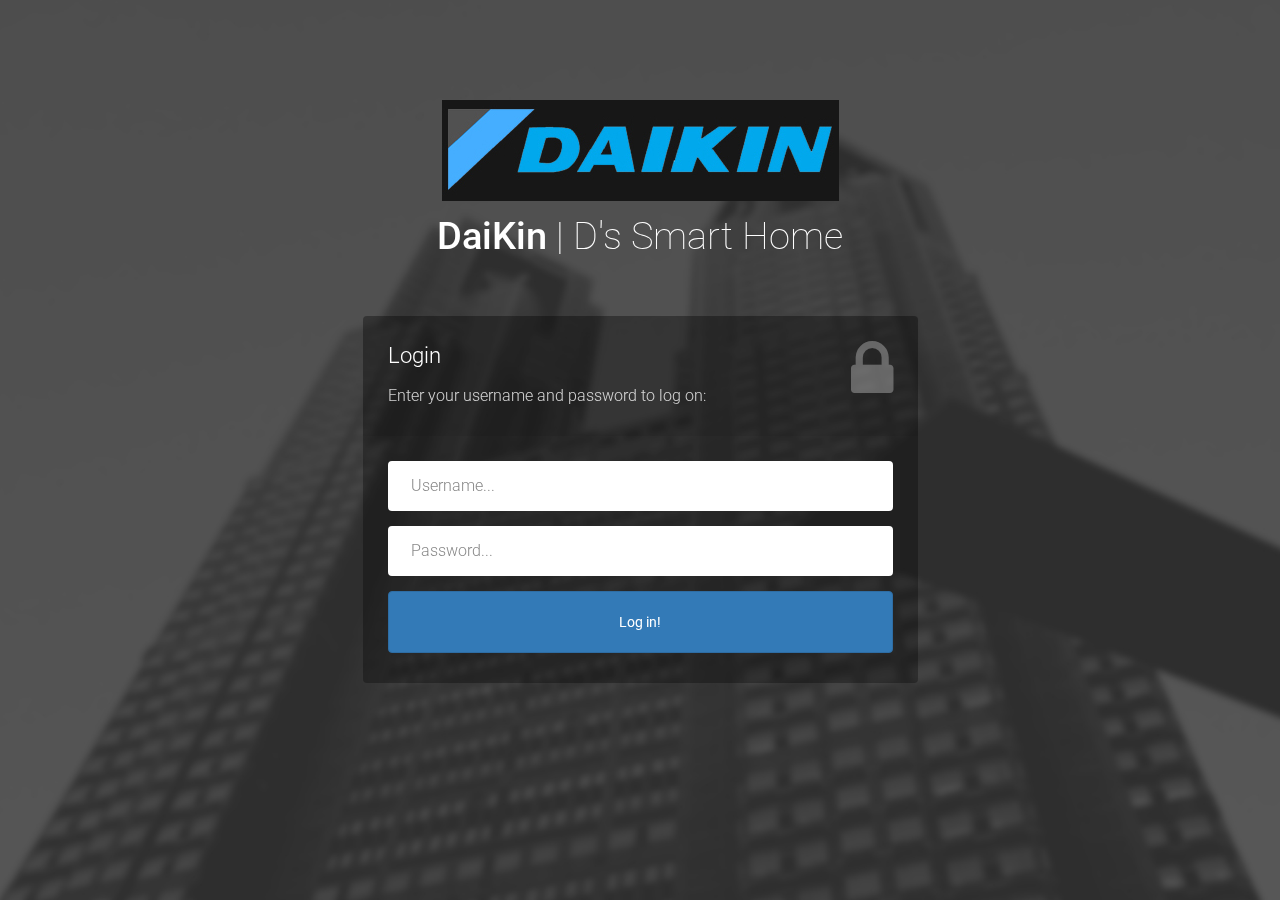
<file: index.html>
<!DOCTYPE html>
<html lang="en">
    <head>
        <meta charset="utf-8">
        <meta http-equiv="X-UA-Compatible" content="IE=edge">
        <meta name="viewport" content="width=device-width, initial-scale=1">
        <title>Daikin | Login</title>
        <!-- CSS -->
        <link rel="stylesheet" href="http://fonts.googleapis.com/css?family=Roboto:400,100,300,500">
        <link rel="stylesheet" href="assets/bootstrap/css/bootstrap.min.css">
        <link rel="stylesheet" href="assets/font-awesome/css/font-awesome.min.css">
		<link rel="stylesheet" href="assets/css/form-elements.css">
        <link rel="stylesheet" href="assets/css/style.css">
        
        <!-- HTML5 Shim and Respond.js IE8 support of HTML5 elements and media queries -->
        <!-- WARNING: Respond.js doesn't work if you view the page via file:// -->
        <!--[if lt IE 9]>
            <script src="https://oss.maxcdn.com/libs/html5shiv/3.7.0/html5shiv.js"></script>
            <script src="https://oss.maxcdn.com/libs/respond.js/1.4.2/respond.min.js"></script>
        <![endif]-->
        <!-- Favicon and touch icons -->
        <link rel="shortcut icon" href="assets/ico/favicon.png">
        <link rel="apple-touch-icon-precomposed" sizes="144x144" href="assets/ico/apple-touch-icon-144-precomposed.png">
        <link rel="apple-touch-icon-precomposed" sizes="114x114" href="assets/ico/apple-touch-icon-114-precomposed.png">
        <link rel="apple-touch-icon-precomposed" sizes="72x72" href="assets/ico/apple-touch-icon-72-precomposed.png">
        <link rel="apple-touch-icon-precomposed" href="assets/ico/apple-touch-icon-57-precomposed.png">
    </head>
    <body>
        <!-- Top content -->
        <div class="top-content">
        	
            <div class="inner-bg">
                <div class="container">
                    <div class="row">
                        <div class="col-sm-8 col-sm-offset-2 text">
                            <img src="assets/img/icon/logo.jpg" alt="">
                            <h1><strong>DaiKin</strong> | D's Smart Home</h1>
                            <div class="description">
                            </div>
                        </div>
                    </div>
                    <div class="row">
                        <div class="col-sm-6 col-sm-offset-3 form-box">
                        	<div class="form-top">
                        		<div class="form-top-left">
                        			<h3>Login </h3>
                            		<p>Enter your username and password to log on:</p>
                        		</div>
                        		<div class="form-top-right">
                        			<i class="fa fa-lock"></i>
                        		</div>
                            </div>
                            <div class="form-bottom">
			                    <form role="form" action="" method="post" class="login-form">
			                    	<div class="form-group">
			                    		<label class="sr-only" for="form-username">Username</label>
			                        	<input type="text" name="form-username" placeholder="Username..." class="form-username form-control" id="form-username">
			                        </div>
			                        <div class="form-group">
			                        	<label class="sr-only" for="form-password">Password</label>
			                        	<input type="password" name="form-password" placeholder="Password..." class="form-password form-control" id="form-password">
			                        </div>
			                        <a href="dashboard.html" class="btn btn-primary btn-block" style="padding: 20px 0px;">Log in!</a>
                                    <!-- <button type="submit" class="btn">Sign in!</button> -->
			                    </form>
		                    </div>
                        </div>
                    </div>
                </div>
            </div>          
        </div>
        <!-- Javascript -->
        <script src="assets/js/jquery-1.11.1.min.js"></script>
        <script src="assets/bootstrap/js/bootstrap.min.js"></script>
        <script src="assets/js/jquery.backstretch.min.js"></script>
        <script src="assets/js/scripts.js"></script>
        <!--[if lt IE 10]>
            <script src="assets/js/placeholder.js"></script>
        <![endif]-->

    </body>

</html>
</file>
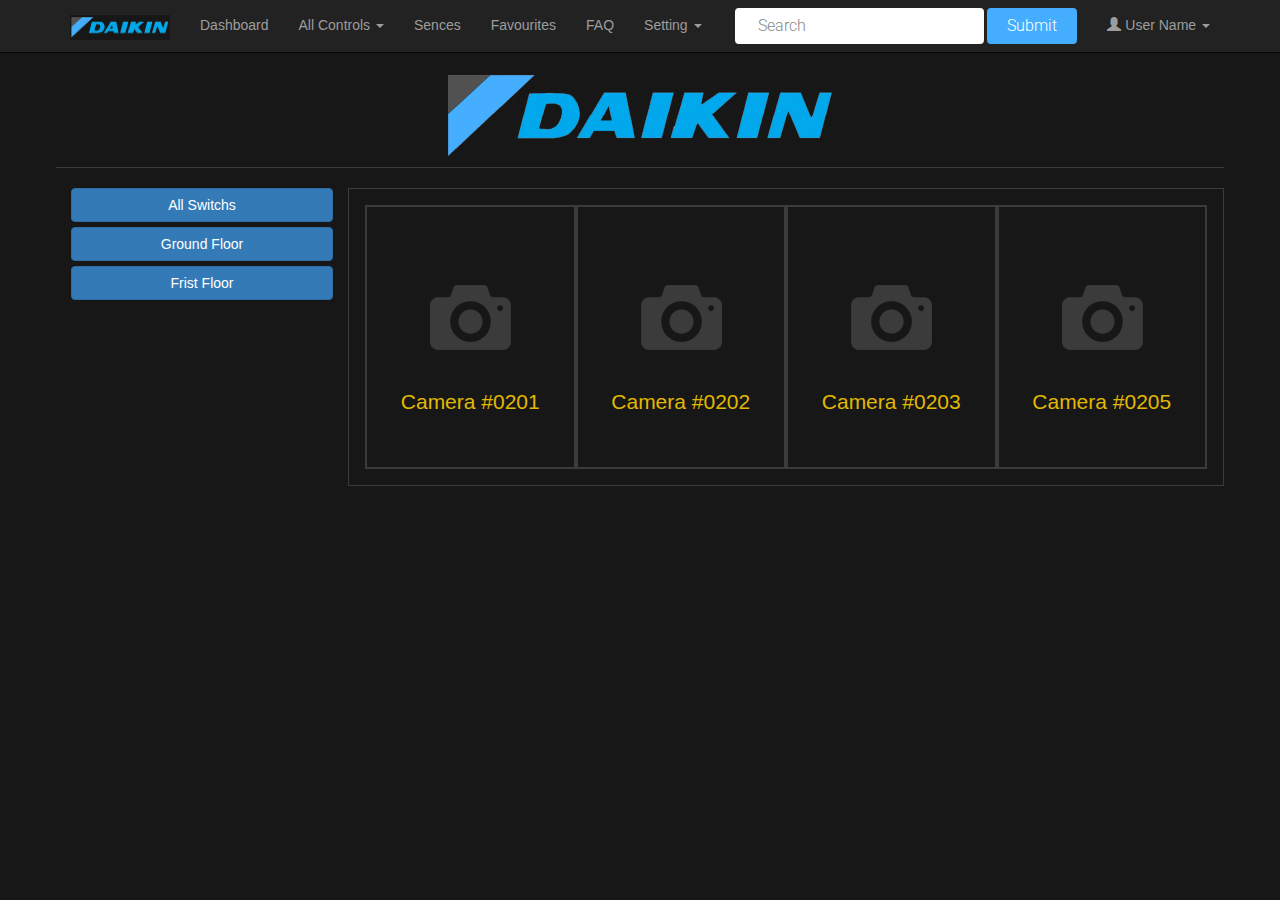
<file: camera.html>
<!DOCTYPE html>
<html lang="en">
    <head>  
        <meta charset="utf-8">
        <meta http-equiv="X-UA-Compatible" content="IE=edge">
        <meta name="viewport" content="width=device-width, initial-scale=1">
        <title>Daikin | Camera</title>
        <!-- CSS -->
        <link rel="stylesheet" href="http://fonts.googleapis.com/css?family=Roboto:400,100,300,500">
        <link rel="stylesheet" href="assets/bootstrap/css/bootstrap.min.css">
        <link rel="stylesheet" href="assets/font-awesome/css/font-awesome.min.css">
		<link rel="stylesheet" href="assets/css/form-elements.css">
        <link rel="stylesheet" href="assets/css/app.css">

        <!-- HTML5 Shim and Respond.js IE8 support of HTML5 elements and media queries -->
        <!-- WARNING: Respond.js doesn't work if you view the page via file:// -->
        <!--[if lt IE 9]>
            <script src="https://oss.maxcdn.com/libs/html5shiv/3.7.0/html5shiv.js"></script>
            <script src="https://oss.maxcdn.com/libs/respond.js/1.4.2/respond.min.js"></script>
        <![endif]-->
        <!-- Favicon and touch icons -->
        <link rel="shortcut icon" href="assets/ico/favicon.png">
        <link rel="apple-touch-icon-precomposed" sizes="144x144" href="assets/ico/apple-touch-icon-144-precomposed.png">
        <link rel="apple-touch-icon-precomposed" sizes="114x114" href="assets/ico/apple-touch-icon-114-precomposed.png">
        <link rel="apple-touch-icon-precomposed" sizes="72x72" href="assets/ico/apple-touch-icon-72-precomposed.png">
        <link rel="apple-touch-icon-precomposed" href="assets/ico/apple-touch-icon-57-precomposed.png">
    </head>
    <!-- body start -->
    <body>
        
 <!-- Fixed navbar -->
    <nav class="navbar navbar-inverse navbar-fixed-top">
      <div class="container">
        <div class="navbar-header">
          <button type="button" class="navbar-toggle collapsed" data-toggle="collapse" data-target="#navbar" aria-expanded="false" aria-controls="navbar">
            <span class="sr-only">Toggle navigation</span>
            <span class="icon-bar"></span>
            <span class="icon-bar"></span>
            <span class="icon-bar"></span>
          </button>
          <a class="navbar-brand" href="#"><img class="d_log img-responsive" src="assets/img/icon/logo.jpg" alt="D_nav_logo" width="100"></a>
        </div>
        <div id="navbar" class="navbar-collapse collapse">
          <ul class="nav navbar-nav">
            <li><a href="dashboard.html">Dashboard</a></li>
            <li class="dropdown">
              <a href="#" class="dropdown-toggle" data-toggle="dropdown" role="button" aria-haspopup="true" aria-expanded="false"><!-- <span class="glyphicon glyphicon-cog" aria-hidden="true"></span> --> All Controls <span class="caret"></span></a>
              <ul class="dropdown-menu">
                <li><a href="camera.html">Camera</a></li>
                <li class="active"><a href="doors.html">Doors</a></li>
                <li><a href="lights.html">Lights</a></li>
                <li><a href="locks.html">Lock</a></li>
                <li><a href="sensor.html">Sensors</a></li>
              </ul>
            </li>
            <li><a href="#">Sences</a></li>
            <li><a href="#">Favourites</a></li>
            <li><a href="#">FAQ</a></li>
            <li class="dropdown">
              <a href="#" class="dropdown-toggle" data-toggle="dropdown" role="button" aria-haspopup="true" aria-expanded="false"><!-- <span class="glyphicon glyphicon-cog" aria-hidden="true"></span> --> Setting <span class="caret"></span></a>
              <ul class="dropdown-menu">
                <li><a href="#"><span class="glyphicon glyphicon-signal" aria-hidden="true"></span> Network Setting</a></li>
                <li role="separator" class="divider"></li>
                <li><a href="#"><span class="glyphicon glyphicon-dashboard" aria-hidden="true"></span> App Setting</a></li>
                <li role="separator" class="divider"></li>
                 <li><a href="#"><a href="#"><span class="glyphicon glyphicon-comment" aria-hidden="true"></span> Support Contact</a></li>
              </ul>
            </li>
          </ul>
          <ul class="nav navbar-nav navbar-right">
            <form class="navbar-form navbar-left">
                <div class="form-group">
                  <input type="text" class="form-control top_nav_search_input" placeholder="Search">
                </div>
             <button type="submit" class="btn btn-default top_nav_search_btn">Submit</button>
            </form>
             <li class="dropdown">
              <a href="#" class="dropdown-toggle" data-toggle="dropdown" role="button" aria-haspopup="true" aria-expanded="false"><span class="glyphicon glyphicon-user" aria-hidden="true"></span> User Name <span class="caret"></span></a>
              <ul class="dropdown-menu">
                <li><a href="#"><span class="glyphicon glyphicon-log-out" aria-hidden="true"></span> Log Out</a></li>
                <li role="separator" class="divider"></li>
                <li><a href="#"><span class="glyphicon glyphicon-user" aria-hidden="true"></span> Edit Profile</a></li>
              </ul>
            </li>
          </ul>
        </div><!--/.nav-collapse -->
      </div>
    </nav>

        <div class="container wrapper dash_wrapper">
            <div class="row">
                    <img class="d_log img-responsive" src="assets/img/icon/logo.jpg" alt="">
            </div>
            
            <div class="row main_contents_container">
                <div class="col-md-3 side-nave">
                    <a href="" class="btn btn-primary btn-block">All Switchs</a>
                    <a href="" class="btn btn-primary btn-block">Ground Floor</a>
                    <a href="" class="btn btn-primary btn-block">Frist Floor</a>
                </div>
                <div class="col-md-9 content_area">
                    <div class="col-md-3 col-sm-4 col-xs-3 dash_content dash_content_yello">
                        <img id="material" class="material dash_content_pic img-responsive" src="assets/img/camera_off.png" alt="">
                        <p class="yello text-center dash_content_label" for="Living RM Lock" >Camera #0201</p>
                    </div>
                     <div class="col-md-3 col-sm-4 col-xs-3 dash_content dash_content_yello">
                        <img id="material" class="material dash_content_pic img-responsive" src="assets/img/camera_off.png" alt="">
                        <p class="yello text-center dash_content_label" for="Living RM Lock" >Camera #0202</p>
                    </div>
                     <div class="col-md-3 col-sm-4 col-xs-3 dash_content dash_content_yello">
                        <img id="material" class="material dash_content_pic img-responsive" src="assets/img/camera_off.png" alt="">
                        <p class="yello text-center dash_content_label" for="Living RM Lock" >Camera #0203</p>
                    </div>
                     <div class="col-md-3 col-sm-4 col-xs-3 dash_content dash_content_yello">
                        <img id="material" class="material dash_content_pic img-responsive" src="assets/img/camera_off.png" alt="">
                        <p class="yello text-center dash_content_label" for="Living RM Lock" >Camera #0205</p>
                    </div>

                    
                </div>
            </div>


        </div>

        <!-- Javascript -->
        <script src="assets/js/jquery-1.11.1.min.js"></script>
         <script>
           $(document).ready(function(){
         
            $('.material').click(function(){
                if (!$(this).hasClass('on')) {
                    $(this).attr('src', 'assets/img/camera_on.png');
                    $(this).addClass('on')
                } else  {
                    $(this).attr('src', 'assets/img/camera_off.png');
                    $(this).removeClass('on')
                }
        });

           });
        </script>
        <script src="assets/bootstrap/js/bootstrap.min.js"></script>
        <!-- <script src="assets/js/jquery.backstretch.min.js"></script> -->
        <script src="assets/js/scripts.js"></script>

    </body>

</html>
</file>
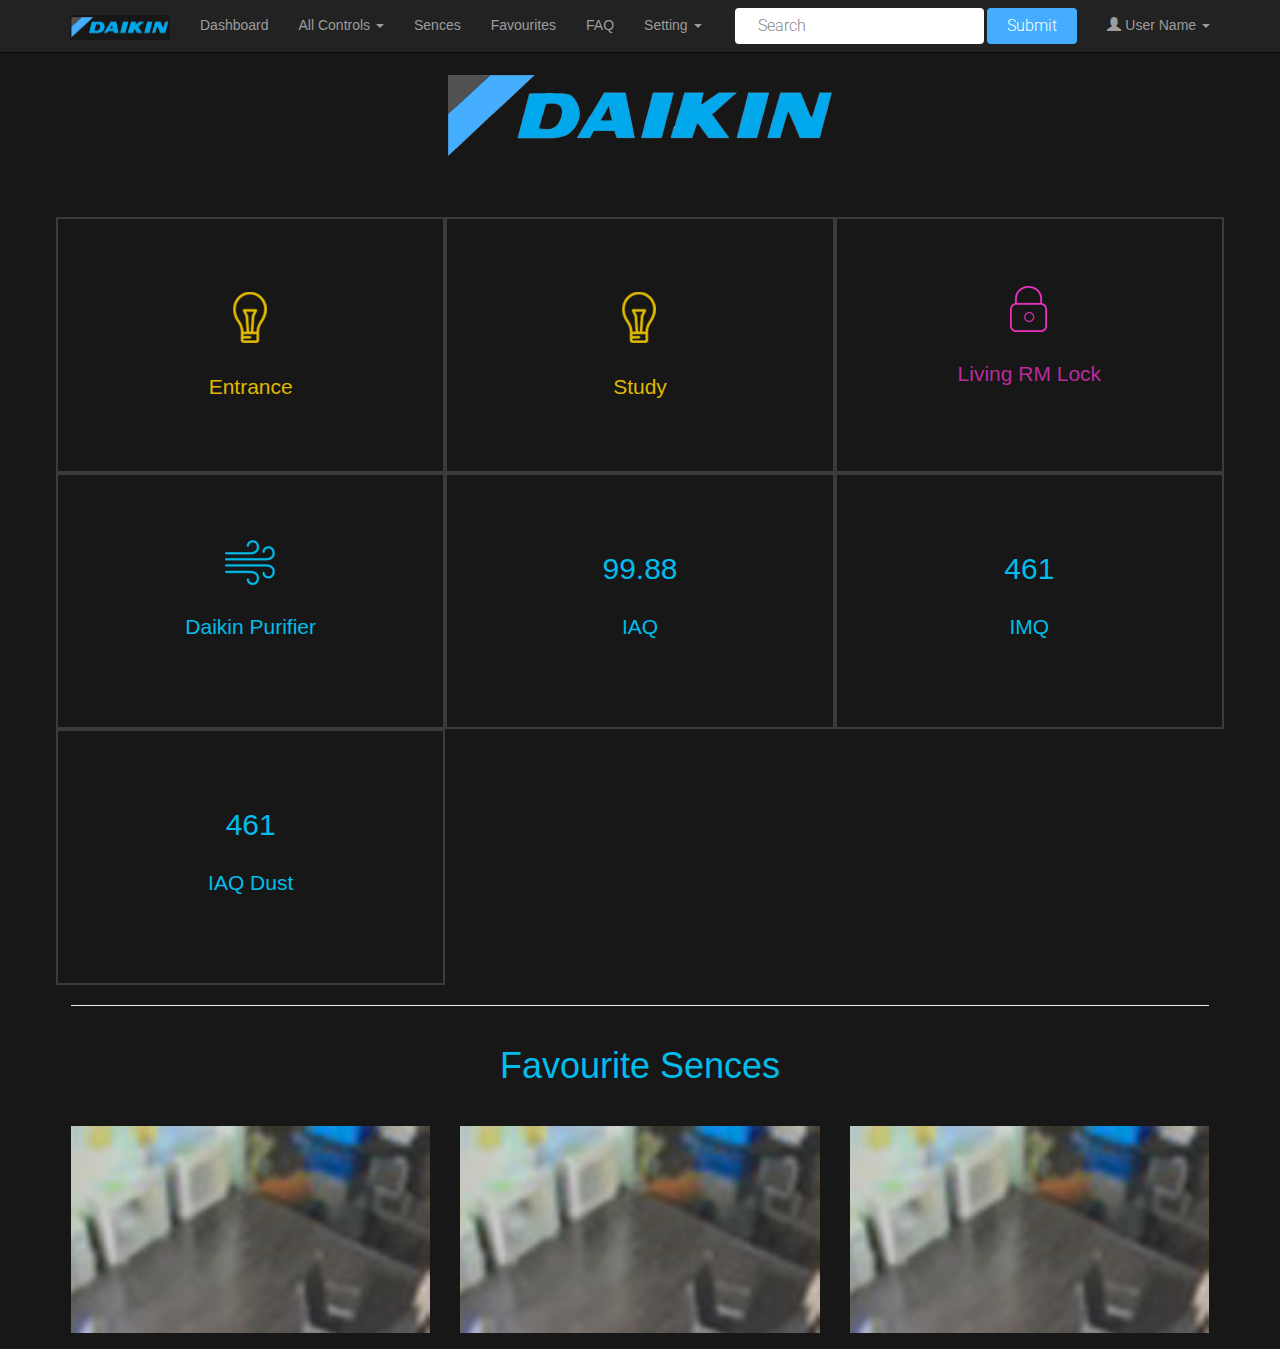
<file: dashboard.html>
<!DOCTYPE html>
<html lang="en">
    <head>
        <meta charset="utf-8">
        <meta http-equiv="X-UA-Compatible" content="IE=edge">
        <meta name="viewport" content="width=device-width, initial-scale=1">
        <title>Daikin | Dashboard</title>
        <!-- CSS -->
        <link rel="stylesheet" href="http://fonts.googleapis.com/css?family=Roboto:400,100,300,500">
        <link rel="stylesheet" href="assets/bootstrap/css/bootstrap.min.css">
        <link rel="stylesheet" href="assets/font-awesome/css/font-awesome.min.css">
		<link rel="stylesheet" href="assets/css/form-elements.css">
        <link rel="stylesheet" href="assets/css/app.css">

        <!-- HTML5 Shim and Respond.js IE8 support of HTML5 elements and media queries -->
        <!-- WARNING: Respond.js doesn't work if you view the page via file:// -->
        <!--[if lt IE 9]>
            <script src="https://oss.maxcdn.com/libs/html5shiv/3.7.0/html5shiv.js"></script>
            <script src="https://oss.maxcdn.com/libs/respond.js/1.4.2/respond.min.js"></script>
        <![endif]-->
        <!-- Favicon and touch icons -->
        <link rel="shortcut icon" href="assets/ico/favicon.png">
        <link rel="apple-touch-icon-precomposed" sizes="144x144" href="assets/ico/apple-touch-icon-144-precomposed.png">
        <link rel="apple-touch-icon-precomposed" sizes="114x114" href="assets/ico/apple-touch-icon-114-precomposed.png">
        <link rel="apple-touch-icon-precomposed" sizes="72x72" href="assets/ico/apple-touch-icon-72-precomposed.png">
        <link rel="apple-touch-icon-precomposed" href="assets/ico/apple-touch-icon-57-precomposed.png">
    </head>
    <!-- body start -->
    <body>
        
 <!-- Fixed navbar -->
    <nav class="navbar navbar-inverse navbar-fixed-top">
      <div class="container">
        <div class="navbar-header">
          <button type="button" class="navbar-toggle collapsed" data-toggle="collapse" data-target="#navbar" aria-expanded="false" aria-controls="navbar">
            <span class="sr-only">Toggle navigation</span>
            <span class="icon-bar"></span>
            <span class="icon-bar"></span>
            <span class="icon-bar"></span>
          </button>
          <a class="navbar-brand" href="#"><img class="d_log img-responsive" src="assets/img/icon/logo.jpg" alt="D_nav_logo" width="100"></a>
        </div>
        <div id="navbar" class="navbar-collapse collapse">
          <ul class="nav navbar-nav">
            <li><a href="dashboard.html">Dashboard</a></li>
            <li class="dropdown">
              <a href="#" class="dropdown-toggle" data-toggle="dropdown" role="button" aria-haspopup="true" aria-expanded="false"><!-- <span class="glyphicon glyphicon-cog" aria-hidden="true"></span> --> All Controls <span class="caret"></span></a>
              <ul class="dropdown-menu">
                <li><a href="camera.html">Camera</a></li>
                <li class="active"><a href="doors.html">Doors</a></li>
                <li><a href="lights.html">Lights</a></li>
                <li><a href="locks.html">Lock</a></li>
                <li><a href="sensor.html">Sensors</a></li>
              </ul>
            </li>
            <li><a href="#">Sences</a></li>
            <li><a href="#">Favourites</a></li>
            <li><a href="#">FAQ</a></li>
            <li class="dropdown">
              <a href="#" class="dropdown-toggle" data-toggle="dropdown" role="button" aria-haspopup="true" aria-expanded="false"><!-- <span class="glyphicon glyphicon-cog" aria-hidden="true"></span> --> Setting <span class="caret"></span></a>
              <ul class="dropdown-menu">
                <li><a href="#"><span class="glyphicon glyphicon-signal" aria-hidden="true"></span> Network Setting</a></li>
                <li role="separator" class="divider"></li>
                <li><a href="#"><span class="glyphicon glyphicon-dashboard" aria-hidden="true"></span> App Setting</a></li>
                <li role="separator" class="divider"></li>
                 <li><a href="#"><a href="#"><span class="glyphicon glyphicon-comment" aria-hidden="true"></span> Support Contact</a></li>
              </ul>
            </li>
          </ul>
          <ul class="nav navbar-nav navbar-right">
            <form class="navbar-form navbar-left">
                <div class="form-group">
                  <input type="text" class="form-control top_nav_search_input" placeholder="Search">
                </div>
             <button type="submit" class="btn btn-default top_nav_search_btn">Submit</button>
            </form>
             <li class="dropdown">
              <a href="#" class="dropdown-toggle" data-toggle="dropdown" role="button" aria-haspopup="true" aria-expanded="false"><span class="glyphicon glyphicon-user" aria-hidden="true"></span> User Name <span class="caret"></span></a>
              <ul class="dropdown-menu">
                <li><a href="#"><span class="glyphicon glyphicon-log-out" aria-hidden="true"></span> Log Out</a></li>
                <li role="separator" class="divider"></li>
                <li><a href="#"><span class="glyphicon glyphicon-user" aria-hidden="true"></span> Edit Profile</a></li>
              </ul>
            </li>
          </ul>
        </div><!--/.nav-collapse -->
      </div>
    </nav>

        <div class="container wrapper dash_wrapper">
            <div class="row">
                    <img class="d_log img-responsive" src="assets/img/icon/logo.jpg" alt="">
            </div>

            <div class="row dash_content_container">
                <!-- Entrance -->
                <div class="col-md-4 col-sm-4 col-xs-4 dash_content">
                    <a href="" style="text-decoration: none;">
                        <img class="dash_content_pic img-responsive" src="assets/img/icon/4.jpg" alt="">
                        <p class="yello text-center dash_content_label" for="Entrance" >Entrance</p>
                    </a>
                </div>
                <!-- Study -->
                <div class="col-md-4 col-sm-4 col-xs-4 dash_content">
                    <a href="" style="text-decoration: none;">
                        <img class="dash_content_pic img-responsive" src="assets/img/icon/4.jpg" alt="">
                        <p class="yello text-center dash_content_label" for="Study" >Study</p>
                    </a>
                </div>
                <!-- Living RM Lock -->
                <div class="col-md-4 col-sm-4 col-xs-4 dash_content dash_content_pink">
                    <a href="" style="text-decoration: none;">
                        <img class="dash_content_pic img-responsive" src="assets/img/icon/8.jpg" alt="">
                        <p class="pink text-center dash_content_label" for="Living RM Lock" >Living RM Lock</p>
                    </a>
                </div>
                 <!-- Daikin Purifier -->
                <div class="col-md-4 col-sm-4 col-xs-4 dash_content dash_content_blue">
                    <a href="" style="text-decoration: none;">
                        <img class="dash_content_pic img-responsive" src="assets/img/icon/22.jpg" alt="">
                        <p class="blue text-center dash_content_label" for="Living RM Lock" >Daikin Purifier</p>
                    </a>
                </div>
                 <!-- IAQ  -->
                <div class="col-md-4 col-sm-4 col-xs-4 dash_content dash_content_blue">
                    <a href="" style="text-decoration: none;">
                        <h2 class="blue text-center dash_content_text">99.88</h3>
                        <p class="blue text-center dash_content_label" for="IAQ" >IAQ</p>
                    </a>
                </div>
                <!-- IMQ Purifier -->
                <div class="col-md-4 col-sm-4 col-xs-4 dash_content dash_content_blue">
                    <a href="" style="text-decoration: none;">
                          <h2 class="blue text-center dash_content_text">461</h3>
                        <p class="blue text-center dash_content_label" for="IMQ" >IMQ</p>
                    </a>
                </div>
                <!-- IAQ Dust Purifier -->
                <div class="col-md-4 col-sm-4 col-xs-4 dash_content dash_content_blue">
                    <a href="" style="text-decoration: none;">
                          <h2 class="blue text-center dash_content_text">461</h3>
                        <p class="blue text-center dash_content_label" for="IAQ Dust" >IAQ Dust</p>
                    </a>
                </div>  
            </div>
            <hr>
            <div class="row sence_container">
                <h1 class="text-center blue"> Favourite Sences</h1>
                <br>    
                <!--Sence1 -->
                <div class="col-md-4 col-sm-6 col-xs-12  dash_sence dash_content_yellow">
                    <a href="" style="text-decoration: none;">
                          <img class="img-responsive dash_content_sence" src="assets/img/dashboard_sence_1.jpg" alt="Sence_1">
                    </a>
                </div>
                <!--Sence2 -->
                <div class="col-md-4 col-sm-6 col-xs-12 dash_sence dash_content_yellow">
                    <a href="" style="text-decoration: none;">
                          <img class="img-responsive dash_content_sence" src="assets/img/dashboard_sence_1.jpg" alt="Sence_1">
                    </a>
                </div>
                 <!--Sence3 -->
               <div class="col-md-4 col-sm-6 col-xs-12 dash_sence  dash_content_yellow">
                    <a href="" style="text-decoration: none;">
                          <img class="img-responsive dash_content_sence" src="assets/img/dashboard_sence_1.jpg" alt="Sence_1">
                    </a>
                </div>
            </div>


        </div>

        <!-- Javascript -->
        <script src="assets/js/jquery-1.11.1.min.js"></script>
        <script src="assets/bootstrap/js/bootstrap.min.js"></script>
        <!-- <script src="assets/js/jquery.backstretch.min.js"></script> -->
        <script src="assets/js/scripts.js"></script>
    </body>

</html>
</file>
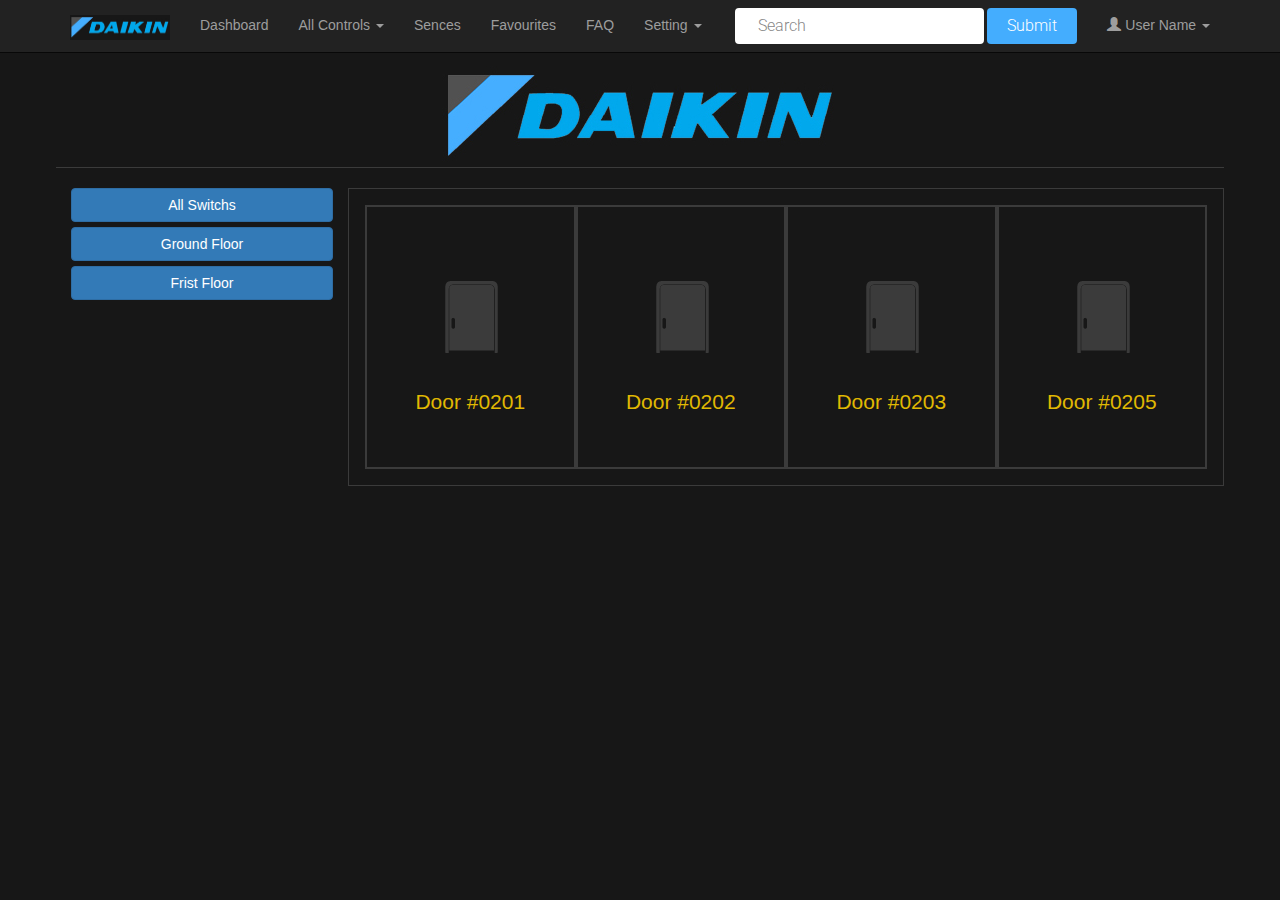
<file: doors.html>
<!DOCTYPE html>
<html lang="en">
    <head>
        <meta charset="utf-8">
        <meta http-equiv="X-UA-Compatible" content="IE=edge">
        <meta name="viewport" content="width=device-width, initial-scale=1">
        <title>Daikin | Doors</title>
        <!-- CSS -->
        <link rel="stylesheet" href="http://fonts.googleapis.com/css?family=Roboto:400,100,300,500">
        <link rel="stylesheet" href="assets/bootstrap/css/bootstrap.min.css">
        <link rel="stylesheet" href="assets/font-awesome/css/font-awesome.min.css">
		<link rel="stylesheet" href="assets/css/form-elements.css">
        <link rel="stylesheet" href="assets/css/app.css">

        <!-- HTML5 Shim and Respond.js IE8 support of HTML5 elements and media queries -->
        <!-- WARNING: Respond.js doesn't work if you view the page via file:// -->
        <!--[if lt IE 9]>
            <script src="https://oss.maxcdn.com/libs/html5shiv/3.7.0/html5shiv.js"></script>
            <script src="https://oss.maxcdn.com/libs/respond.js/1.4.2/respond.min.js"></script>
        <![endif]-->
        <!-- Favicon and touch icons -->
        <link rel="shortcut icon" href="assets/ico/favicon.png">
        <link rel="apple-touch-icon-precomposed" sizes="144x144" href="assets/ico/apple-touch-icon-144-precomposed.png">
        <link rel="apple-touch-icon-precomposed" sizes="114x114" href="assets/ico/apple-touch-icon-114-precomposed.png">
        <link rel="apple-touch-icon-precomposed" sizes="72x72" href="assets/ico/apple-touch-icon-72-precomposed.png">
        <link rel="apple-touch-icon-precomposed" href="assets/ico/apple-touch-icon-57-precomposed.png">
    </head>
    <!-- body start -->
    <body>
        
 <!-- Fixed navbar -->
    <nav class="navbar navbar-inverse navbar-fixed-top">
      <div class="container">
        <div class="navbar-header">
          <button type="button" class="navbar-toggle collapsed" data-toggle="collapse" data-target="#navbar" aria-expanded="false" aria-controls="navbar">
            <span class="sr-only">Toggle navigation</span>
            <span class="icon-bar"></span>
            <span class="icon-bar"></span>
            <span class="icon-bar"></span>
          </button>
          <a class="navbar-brand" href="#"><img class="d_log img-responsive" src="assets/img/icon/logo.jpg" alt="D_nav_logo" width="100"></a>
        </div>
        <div id="navbar" class="navbar-collapse collapse">
          <ul class="nav navbar-nav">
            <li><a href="dashboard.html">Dashboard</a></li>
            <li class="dropdown">
              <a href="#" class="dropdown-toggle" data-toggle="dropdown" role="button" aria-haspopup="true" aria-expanded="false"><!-- <span class="glyphicon glyphicon-cog" aria-hidden="true"></span> --> All Controls <span class="caret"></span></a>
              <ul class="dropdown-menu">
                <li><a href="camera.html">Camera</a></li>
                <li class="active"><a href="doors.html">Doors</a></li>
                <li><a href="lights.html">Lights</a></li>
                <li><a href="locks.html">Lock</a></li>
                <li><a href="sensor.html">Sensors</a></li>
              </ul>
            </li>
            <li><a href="#">Sences</a></li>
            <li><a href="#">Favourites</a></li>
            <li><a href="#">FAQ</a></li>
            <li class="dropdown">
              <a href="#" class="dropdown-toggle" data-toggle="dropdown" role="button" aria-haspopup="true" aria-expanded="false"><!-- <span class="glyphicon glyphicon-cog" aria-hidden="true"></span> --> Setting <span class="caret"></span></a>
              <ul class="dropdown-menu">
                <li><a href="#"><span class="glyphicon glyphicon-signal" aria-hidden="true"></span> Network Setting</a></li>
                <li role="separator" class="divider"></li>
                <li><a href="#"><span class="glyphicon glyphicon-dashboard" aria-hidden="true"></span> App Setting</a></li>
                <li role="separator" class="divider"></li>
                 <li><a href="#"><a href="#"><span class="glyphicon glyphicon-comment" aria-hidden="true"></span> Support Contact</a></li>
              </ul>
            </li>
          </ul>
          <ul class="nav navbar-nav navbar-right">
            <form class="navbar-form navbar-left">
                <div class="form-group">
                  <input type="text" class="form-control top_nav_search_input" placeholder="Search">
                </div>
             <button type="submit" class="btn btn-default top_nav_search_btn">Submit</button>
            </form>
             <li class="dropdown">
              <a href="#" class="dropdown-toggle" data-toggle="dropdown" role="button" aria-haspopup="true" aria-expanded="false"><span class="glyphicon glyphicon-user" aria-hidden="true"></span> User Name <span class="caret"></span></a>
              <ul class="dropdown-menu">
                <li><a href="#"><span class="glyphicon glyphicon-log-out" aria-hidden="true"></span> Log Out</a></li>
                <li role="separator" class="divider"></li>
                <li><a href="#"><span class="glyphicon glyphicon-user" aria-hidden="true"></span> Edit Profile</a></li>
              </ul>
            </li>
          </ul>
        </div><!--/.nav-collapse -->
      </div>
    </nav>

        <div class="container wrapper dash_wrapper">
            <div class="row">
                    <img class="d_log img-responsive" src="assets/img/icon/logo.jpg" alt="">
            </div>
            
            <div class="row main_contents_container">
                <div class="col-md-3 side-nave">
                    <a href="" class="btn btn-primary btn-block">All Switchs</a>
                    <a href="" class="btn btn-primary btn-block">Ground Floor</a>
                    <a href="" class="btn btn-primary btn-block">Frist Floor</a>
                </div>
                <div class="col-md-9 content_area">
                    <div class="col-md-3 col-sm-4 col-xs-3 dash_content dash_content_yello">
                        <img id="material" class="material dash_content_pic img-responsive" src="assets/img/door_close.png" alt="">
                        <p class="yello text-center dash_content_label" for="Living RM Lock" >Door #0201</p>
                    </div>
                     <div class="col-md-3 col-sm-4 col-xs-3 dash_content dash_content_yello">
                        <img id="material" class="material dash_content_pic img-responsive" src="assets/img/door_close.png" alt="">
                        <p class="yello text-center dash_content_label" for="Living RM Lock" >Door #0202</p>
                    </div>
                     <div class="col-md-3 col-sm-4 col-xs-3 dash_content dash_content_yello">
                        <img id="material" class="material dash_content_pic img-responsive" src="assets/img/door_close.png" alt="">
                        <p class="yello text-center dash_content_label" for="Living RM Lock" >Door #0203</p>
                    </div>
                     <div class="col-md-3 col-sm-4 col-xs-3 dash_content dash_content_yello">
                        <img id="material" class="material dash_content_pic img-responsive" src="assets/img/door_close.png" alt="">
                        <p class="yello text-center dash_content_label" for="Living RM Lock" >Door #0205</p>
                    </div>

                    
                </div>
            </div>


        </div>

        <!-- Javascript -->
        <script src="assets/js/jquery-1.11.1.min.js"></script>
         <script>
           $(document).ready(function(){
         
            $('.material').click(function(){
                if (!$(this).hasClass('on')) {
                    $(this).attr('src', 'assets/img/door_open.png');
                    $(this).addClass('on')
                } else  {
                    $(this).attr('src', 'assets/img/door_close.png');
                    $(this).removeClass('on')
                }
        });

           });
        </script>
        <script src="assets/bootstrap/js/bootstrap.min.js"></script>
        <!-- <script src="assets/js/jquery.backstretch.min.js"></script> -->
        <script src="assets/js/scripts.js"></script>

    </body>

</html>
</file>
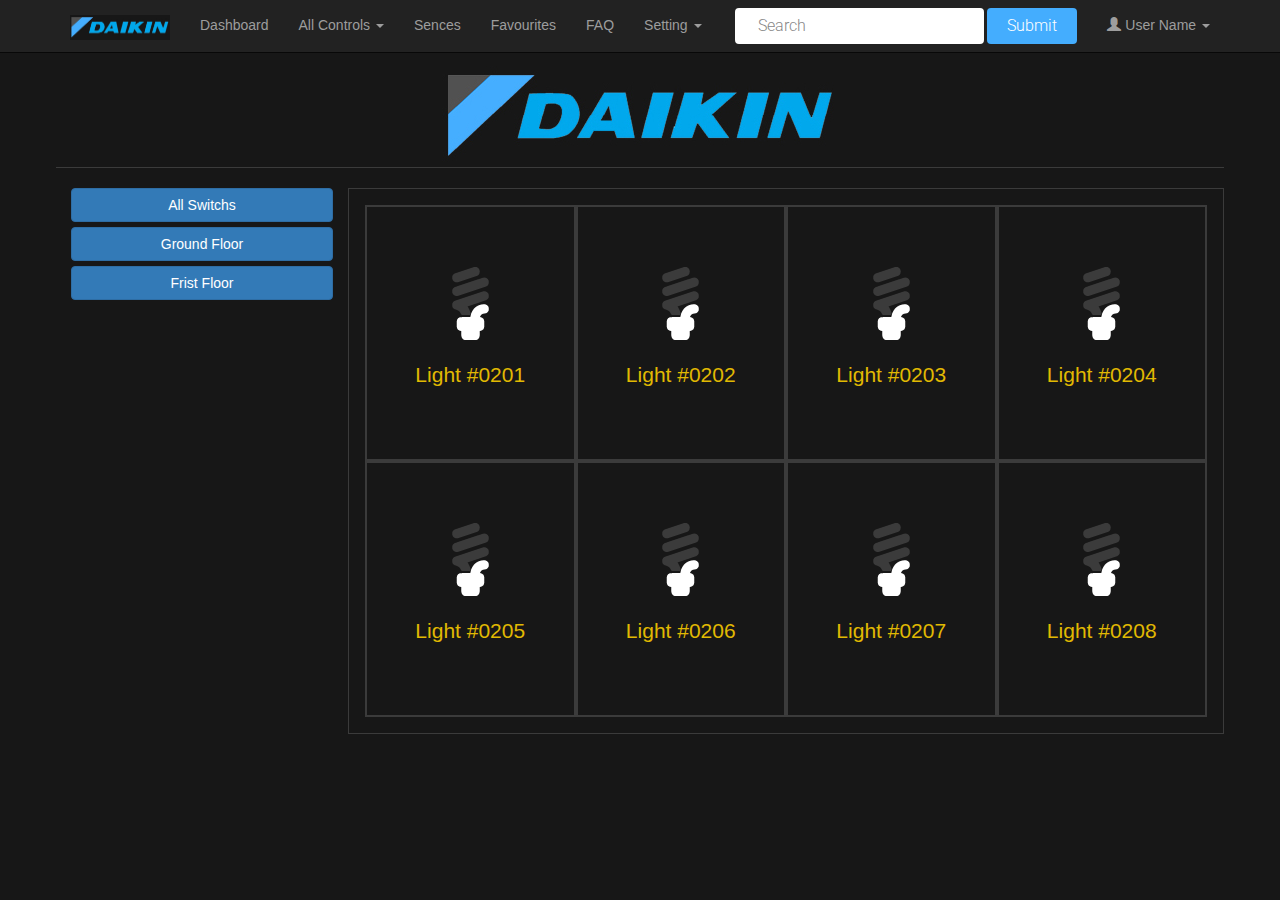
<file: lights.html>
<!DOCTYPE html>
<html lang="en">
    <head>
        <meta charset="utf-8">
        <meta http-equiv="X-UA-Compatible" content="IE=edge">
        <meta name="viewport" content="width=device-width, initial-scale=1">
        <title>Daikin | Lights</title>
        <!-- CSS -->
        <link rel="stylesheet" href="http://fonts.googleapis.com/css?family=Roboto:400,100,300,500">
        <link rel="stylesheet" href="assets/bootstrap/css/bootstrap.min.css">
        <link rel="stylesheet" href="assets/font-awesome/css/font-awesome.min.css">
		<link rel="stylesheet" href="assets/css/form-elements.css">
        <link rel="stylesheet" href="assets/css/app.css">

        <!-- HTML5 Shim and Respond.js IE8 support of HTML5 elements and media queries -->
        <!-- WARNING: Respond.js doesn't work if you view the page via file:// -->
        <!--[if lt IE 9]>
            <script src="https://oss.maxcdn.com/libs/html5shiv/3.7.0/html5shiv.js"></script>
            <script src="https://oss.maxcdn.com/libs/respond.js/1.4.2/respond.min.js"></script>
        <![endif]-->
        <!-- Favicon and touch icons -->
        <link rel="shortcut icon" href="assets/ico/favicon.png">
        <link rel="apple-touch-icon-precomposed" sizes="144x144" href="assets/ico/apple-touch-icon-144-precomposed.png">
        <link rel="apple-touch-icon-precomposed" sizes="114x114" href="assets/ico/apple-touch-icon-114-precomposed.png">
        <link rel="apple-touch-icon-precomposed" sizes="72x72" href="assets/ico/apple-touch-icon-72-precomposed.png">
        <link rel="apple-touch-icon-precomposed" href="assets/ico/apple-touch-icon-57-precomposed.png">
    </head>
    <!-- body start -->
    <body>
        
 <!-- Fixed navbar -->
    <nav class="navbar navbar-inverse navbar-fixed-top">
      <div class="container">
        <div class="navbar-header">
          <button type="button" class="navbar-toggle collapsed" data-toggle="collapse" data-target="#navbar" aria-expanded="false" aria-controls="navbar">
            <span class="sr-only">Toggle navigation</span>
            <span class="icon-bar"></span>
            <span class="icon-bar"></span>
            <span class="icon-bar"></span>
          </button>
          <a class="navbar-brand" href="#"><img class="d_log img-responsive" src="assets/img/icon/logo.jpg" alt="D_nav_logo" width="100"></a>
        </div>
        <div id="navbar" class="navbar-collapse collapse">
          <ul class="nav navbar-nav">
            <li><a href="#">Dashboard</a></li>
            <li class="dropdown">
              <a href="#" class="dropdown-toggle" data-toggle="dropdown" role="button" aria-haspopup="true" aria-expanded="false"><!-- <span class="glyphicon glyphicon-cog" aria-hidden="true"></span> --> All Controls <span class="caret"></span></a>
              <ul class="dropdown-menu">
                <li><a href="camera.html">Camera</a></li>
                <li><a href="doors.html">Doors</a></li>
                <li class="active"><a href="lights.html">Lights</a></li>
                <li><a href="locks.html">Lock</a></li>
                <li><a href="sensor.html">Sensors</a></li>
              </ul>
            </li>
            <li><a href="#">Sences</a></li>
            <li><a href="#">Favourites</a></li>
            <li><a href="#">FAQ</a></li>
            <li class="dropdown">
              <a href="#" class="dropdown-toggle" data-toggle="dropdown" role="button" aria-haspopup="true" aria-expanded="false"><!-- <span class="glyphicon glyphicon-cog" aria-hidden="true"></span> --> Setting <span class="caret"></span></a>
              <ul class="dropdown-menu">
                <li><a href="#"><span class="glyphicon glyphicon-signal" aria-hidden="true"></span> Network Setting</a></li>
                <li role="separator" class="divider"></li>
                <li><a href="#"><span class="glyphicon glyphicon-dashboard" aria-hidden="true"></span> App Setting</a></li>
                <li role="separator" class="divider"></li>
                 <li><a href="#"><a href="#"><span class="glyphicon glyphicon-comment" aria-hidden="true"></span> Support Contact</a></li>
              </ul>
            </li>
          </ul>
          <ul class="nav navbar-nav navbar-right">
            <form class="navbar-form navbar-left">
                <div class="form-group">
                  <input type="text" class="form-control top_nav_search_input" placeholder="Search">
                </div>
             <button type="submit" class="btn btn-default top_nav_search_btn">Submit</button>
            </form>
             <li class="dropdown">
              <a href="#" class="dropdown-toggle" data-toggle="dropdown" role="button" aria-haspopup="true" aria-expanded="false"><span class="glyphicon glyphicon-user" aria-hidden="true"></span> User Name <span class="caret"></span></a>
              <ul class="dropdown-menu">
                <li><a href="#"><span class="glyphicon glyphicon-log-out" aria-hidden="true"></span> Log Out</a></li>
                <li role="separator" class="divider"></li>
                <li><a href="#"><span class="glyphicon glyphicon-user" aria-hidden="true"></span> Edit Profile</a></li>
              </ul>
            </li>
          </ul>
        </div><!--/.nav-collapse -->
      </div>
    </nav>

        <div class="container wrapper dash_wrapper">
            <div class="row">
                    <img class="d_log img-responsive" src="assets/img/icon/logo.jpg" alt="">
            </div>
            
            <div class="row main_contents_container">
                <div class="col-md-3 side-nave">
                    <a href="" class="btn btn-primary btn-block">All Switchs</a>
                    <a href="" class="btn btn-primary btn-block">Ground Floor</a>
                    <a href="" class="btn btn-primary btn-block">Frist Floor</a>
                </div>
                <div class="col-md-9 content_area">
                    <div class="col-md-3 col-sm-4 col-xs-3 dash_content dash_content_yello">
                        <img id="light" class="light dash_content_pic img-responsive" src="assets/img/bulb_off.png" alt="">
                        <p class="yello text-center dash_content_label" for="Living RM Lock" >Light #0201</p>
                    </div>
                     <div class="col-md-3 col-sm-4 col-xs-3 dash_content dash_content_yello">
                        <img id="light" class="light dash_content_pic img-responsive" src="assets/img/bulb_off.png" alt="">
                        <p class="yello text-center dash_content_label" for="Living RM Lock" >Light #0202</p>
                    </div>
                    <div class="col-md-3 col-sm-4 col-xs-3 dash_content dash_content_yello">
                        <img id="light" class="light dash_content_pic img-responsive" src="assets/img/bulb_off.png" alt="">
                        <p class="yello text-center dash_content_label" for="Living RM Lock" >Light #0203 </p>
                    </div>
                    <div class="col-md-3 col-sm-4 col-xs-3 dash_content dash_content_yello">
                        <img id="light" class="light dash_content_pic img-responsive" src="assets/img/bulb_off.png" alt="">
                        <p class="yello text-center dash_content_label" for="Living RM Lock" >Light #0204</p>
                    </div>
                    <div class="col-md-3 col-sm-4 col-xs-3 dash_content dash_content_yello">
                        <img id="light" class="light dash_content_pic img-responsive" src="assets/img/bulb_off.png" alt="">
                        <p class="yello text-center dash_content_label" for="Living RM Lock" >Light #0205</p>
                    </div>
                     <div class="col-md-3 col-sm-4 col-xs-3 dash_content dash_content_yello">
                        <img id="light" class="light dash_content_pic img-responsive" src="assets/img/bulb_off.png" alt="">
                        <p class="yello text-center dash_content_label" for="Living RM Lock" >Light #0206</p>
                    </div>
                    <div class="col-md-3 col-sm-4 col-xs-3 dash_content dash_content_yello">
                        <img id="light" class="light dash_content_pic img-responsive" src="assets/img/bulb_off.png" alt="">
                        <p class="yello text-center dash_content_label" for="Living RM Lock" >Light #0207 </p>
                    </div>
                    <div class="col-md-3 col-sm-4 col-xs-3 dash_content dash_content_yello">
                        <img id="light" class="light dash_content_pic img-responsive" src="assets/img/bulb_off.png" alt="">
                        <p class="yello text-center dash_content_label" for="Living RM Lock" >Light #0208</p>
                    </div>
                </div>
            </div>


        </div>

        <!-- Javascript -->
        <script src="assets/js/jquery-1.11.1.min.js"></script>
         <script>
           $(document).ready(function(){
         
            $('.light').click(function(){
                if (!$(this).hasClass('on')) {
                    $(this).attr('src', 'assets/img/bulb_on.png');
                    $(this).addClass('on')
                } else  {
                    $(this).attr('src', 'assets/img/bulb_off.png');
                    $(this).removeClass('on')
                }
        });

           });
        </script>
        <script src="assets/bootstrap/js/bootstrap.min.js"></script>
        <!-- <script src="assets/js/jquery.backstretch.min.js"></script> -->
        <script src="assets/js/scripts.js"></script>

    </body>

</html>
</file>
<file: assets/css/form-elements.css>
input[type="text"], 
input[type="password"], 
textarea, 
textarea.form-control {
	height: 50px;
    margin: 0;
    padding: 0 20px;
    vertical-align: middle;
    background: #fff;
    border: 3px solid #fff;
    font-family: 'Roboto', sans-serif;
    font-size: 16px;
    font-weight: 300;
    line-height: 50px;
    color: #888;
    -moz-border-radius: 4px; -webkit-border-radius: 4px; border-radius: 4px;
    -moz-box-shadow: none; -webkit-box-shadow: none; box-shadow: none;
    -o-transition: all .3s; -moz-transition: all .3s; -webkit-transition: all .3s; -ms-transition: all .3s; transition: all .3s;
}

textarea, 
textarea.form-control {
	padding-top: 10px;
	padding-bottom: 10px;
	line-height: 30px;
}

input[type="text"]:focus, 
input[type="password"]:focus, 
textarea:focus, 
textarea.form-control:focus {
	outline: 0;
	background: #fff;
    border: 3px solid #fff;
    -moz-box-shadow: none; -webkit-box-shadow: none; box-shadow: none;
}

input[type="text"]:-moz-placeholder, input[type="password"]:-moz-placeholder, 
textarea:-moz-placeholder, textarea.form-control:-moz-placeholder { color: #888; }

input[type="text"]:-ms-input-placeholder, input[type="password"]:-ms-input-placeholder, 
textarea:-ms-input-placeholder, textarea.form-control:-ms-input-placeholder { color: #888; }

input[type="text"]::-webkit-input-placeholder, input[type="password"]::-webkit-input-placeholder, 
textarea::-webkit-input-placeholder, textarea.form-control::-webkit-input-placeholder { color: #888; }



button.btn {
	height: 50px;
    margin: 0;
    padding: 0 20px;
    vertical-align: middle;
    background: #44adfe;
    border: 0;
    font-family: 'Roboto', sans-serif;
    font-size: 16px;
    font-weight: 300;
    line-height: 50px;
    color: #fff;
    -moz-border-radius: 4px; -webkit-border-radius: 4px; border-radius: 4px;
    text-shadow: none;
    -moz-box-shadow: none; -webkit-box-shadow: none; box-shadow: none;
    -o-transition: all .3s; -moz-transition: all .3s; -webkit-transition: all .3s; -ms-transition: all .3s; transition: all .3s;
}

button.btn:hover { opacity: 0.6; color: #fff; }

button.btn:active { outline: 0; opacity: 0.6; color: #fff; -moz-box-shadow: none; -webkit-box-shadow: none; box-shadow: none; }

button.btn:focus { outline: 0; opacity: 0.6; background: #de615e; color: #fff; }

button.btn:active:focus, button.btn.active:focus { outline: 0; opacity: 0.6; background: #de615e; color: #fff; }
</file>
<file: assets/css/style.css>
body {
    font-family: 'Roboto', sans-serif;
    font-size: 16px;
    font-weight: 300;
    color: #888;
    line-height: 30px;
    text-align: center;
}

strong { font-weight: 500; }

a, a:hover, a:focus {
	color: #de615e;
	text-decoration: none;
    -o-transition: all .3s; -moz-transition: all .3s; -webkit-transition: all .3s; -ms-transition: all .3s; transition: all .3s;
}

h1, h2 {
	margin-top: 10px;
	font-size: 38px;
    font-weight: 100;
    color: #555;
    line-height: 50px;
}

h3 {
	font-size: 22px;
    font-weight: 300;
    color: #555;
    line-height: 30px;
}

img { max-width: 100%; }

::-moz-selection { background: #de615e; color: #fff; text-shadow: none; }
::selection { background: #de615e; color: #fff; text-shadow: none; }


.btn-link-1 {
	display: inline-block;
	height: 50px;
	margin: 5px;
	padding: 16px 20px 0 20px;
	background: #de615e;
	font-size: 16px;
    font-weight: 300;
    line-height: 16px;
    color: #fff;
    -moz-border-radius: 4px; -webkit-border-radius: 4px; border-radius: 4px;
}
.btn-link-1:hover, .btn-link-1:focus, .btn-link-1:active { outline: 0; opacity: 0.6; color: #fff; }

.btn-link-1.btn-link-1-facebook { background: #4862a3; }
.btn-link-1.btn-link-1-twitter { background: #55acee; }
.btn-link-1.btn-link-1-google-plus { background: #dd4b39; }

.btn-link-1 i {
	padding-right: 5px;
	vertical-align: middle;
	font-size: 20px;
	line-height: 20px;
}

.btn-link-2 {
	display: inline-block;
	height: 50px;
	margin: 5px;
	padding: 15px 20px 0 20px;
	background: rgba(0, 0, 0, 0.3);
	border: 1px solid #fff;
	font-size: 16px;
    font-weight: 300;
    line-height: 16px;
    color: #fff;
    -moz-border-radius: 4px; -webkit-border-radius: 4px; border-radius: 4px;
}
.btn-link-2:hover, .btn-link-2:focus, 
.btn-link-2:active, .btn-link-2:active:focus { outline: 0; opacity: 0.6; background: rgba(0, 0, 0, 0.3); color: #fff; }


/***** Top content *****/

.inner-bg {
    padding: 100px 0 170px 0;
}

.top-content .text {
	color: #fff;
}

.top-content .text h1 { color: #fff; }

.top-content .description {
	margin: 20px 0 10px 0;
}

.top-content .description p { opacity: 0.8; }

.top-content .description a {
	color: #fff;
}
.top-content .description a:hover, 
.top-content .description a:focus { border-bottom: 1px dotted #fff; }

.form-box {
	margin-top: 35px;
}

.form-top {
	overflow: hidden;
	padding: 0 25px 15px 25px;
	background: #444;
	background: rgba(0, 0, 0, 0.35);
	-moz-border-radius: 4px 4px 0 0; -webkit-border-radius: 4px 4px 0 0; border-radius: 4px 4px 0 0;
	text-align: left;
}

.form-top-left {
	float: left;
	width: 75%;
	padding-top: 25px;
}

.form-top-left h3 { margin-top: 0; color: #fff; }
.form-top-left p { opacity: 0.8; color: #fff; }

.form-top-right {
	float: left;
	width: 25%;
	padding-top: 5px;
	font-size: 66px;
	color: #fff;
	line-height: 100px;
	text-align: right;
	opacity: 0.3;
}

.form-bottom {
	padding: 25px 25px 30px 25px;
	background: #444;
	background: rgba(0, 0, 0, 0.3);
	-moz-border-radius: 0 0 4px 4px; -webkit-border-radius: 0 0 4px 4px; border-radius: 0 0 4px 4px;
	text-align: left;
}

.form-bottom form textarea {
	height: 100px;
}

.form-bottom form button.btn {
	width: 100%;
}

.form-bottom form .input-error {
	border-color: #de615e;
}

.social-login {
	margin-top: 35px;
}

.social-login h3 {
	color: #fff;
}

.social-login-buttons {
	margin-top: 25px;
}


/***** Media queries *****/

@media (min-width: 992px) and (max-width: 1199px) {}

@media (min-width: 768px) and (max-width: 991px) {}

@media (max-width: 767px) {
	
	.inner-bg { padding: 60px 0 110px 0; }

}

@media (max-width: 415px) {
	
	h1, h2 { font-size: 32px; }

}
</file>
<file: assets/css/app.css>
body{
	background: #171717
}
.yello{
	color: #e1b902;
}
.pink{
	color:#ba2b9d;
}
.blue{
	color:#01bdeb;
}
.app_logo{
	display: block;
	margin: 0px auto;
}
.top_nav_search_input, .top_nav_search_btn{
	height: 36px !important;
}
.top_nav_search_btn{
	line-height: 0px !important;
}
.dashboard_sence{
	border: 1px solid red;
}
.d_log,.dash_content_pic{
	display: block;
	margin: 0px auto;
}
.wrapper{
	padding: 16px;
}
.dash_wrapper{
	margin-top: 50px;
}
.dash_content_container{
	margin-top: 50px;
}
.dash_content{
	min-height: 256px;
	border: 2px solid #3b3b3b;
	padding: 40px 0;
	text-decoration: none;
}
.dash_content:hover{
	border: 2px solid #e1b902;
}
.dash_content_pink:hover{
	border: 2px solid #ba2b9d;
	text-decoration: none !important;
}
.dash_content_blue:hover{
	border: 2px solid #01bdeb;
	text-decoration: none !important;
}
.dash_content_pic{
	padding: 20px 0;
}
.dash_content_label{
	display: block;
	font-size: 1.5em;
}
.dash_content_label:hover{
	text-decoration: none;
}
.dash_content_text{
	padding: 17px 5px;
}
.dash_content_sence{
	width: 100%;	
}
.dash_sence{
	margin-top: 10px;
}
.main_contents_container{
	border-top:1px solid #3b3b3b;
	padding: 20px 0;
}
.main_contents_container .content_area{
	border: 1px solid #3b3b3b;
	padding: 16px;
}
</file>
